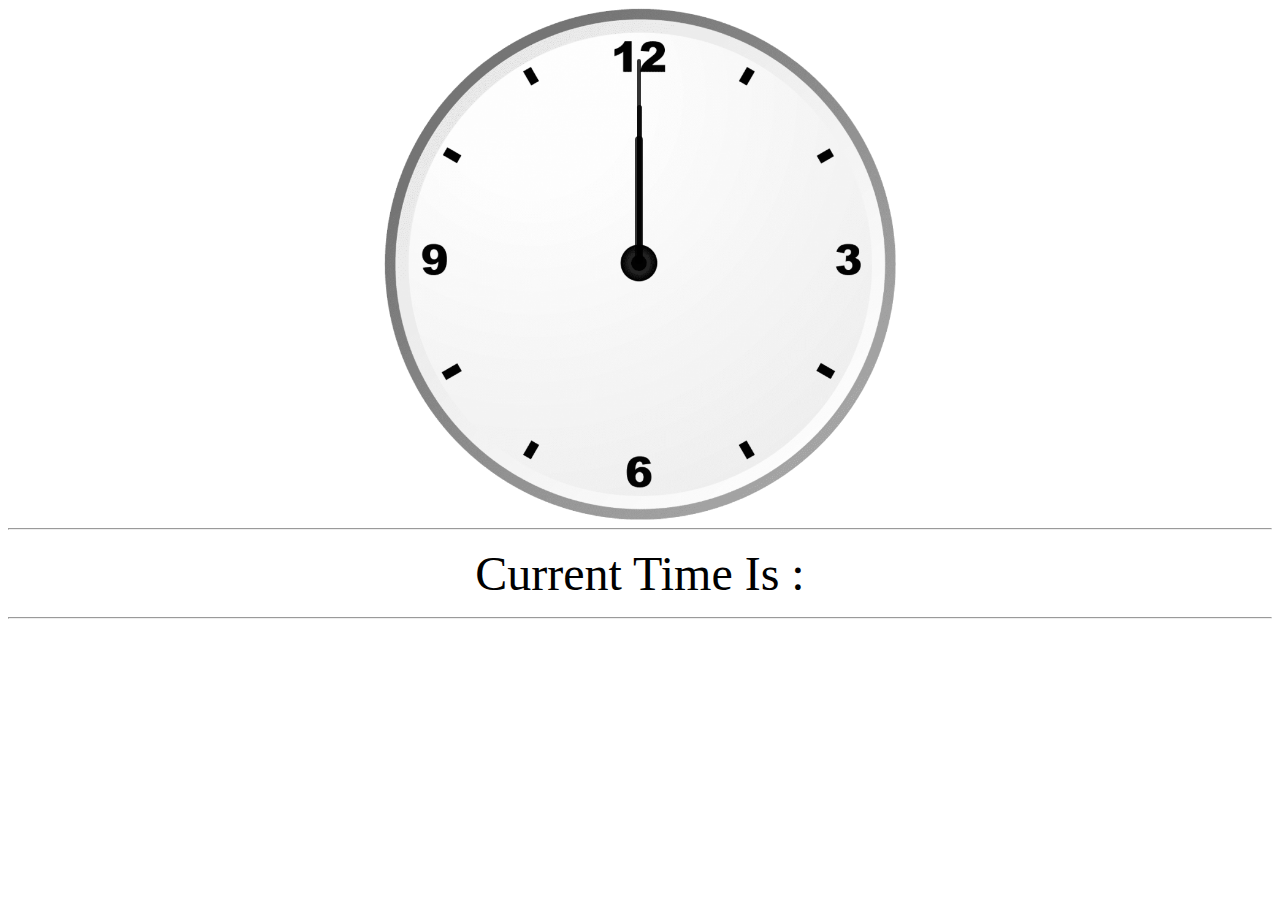
<file: Analog Clock/index.html>
<!DOCTYPE html>
<html lang="en">

<head>
    <meta charset="UTF-8">
    <meta http-equiv="X-UA-Compatible" content="IE=edge">
    <meta name="viewport" content="width=device-width, initial-scale=1.0">
    <title>Clock</title>
    <link rel="stylesheet" href="index.css">
    <script src="index.js"></script>
</head>

<body>
    <div id="clockContainer">
        <div id="hour"></div>
        <div id="minute"></div>
        <div id="second"></div>
    </div>
    <hr>
    <center>
        <p id="time">
            <font size="10">Current Time Is :</font>
            <font color="red" size="9"><span id="time1"></span></font>
        </p>
    </center>
    <hr>
</body>

</html>
</file>
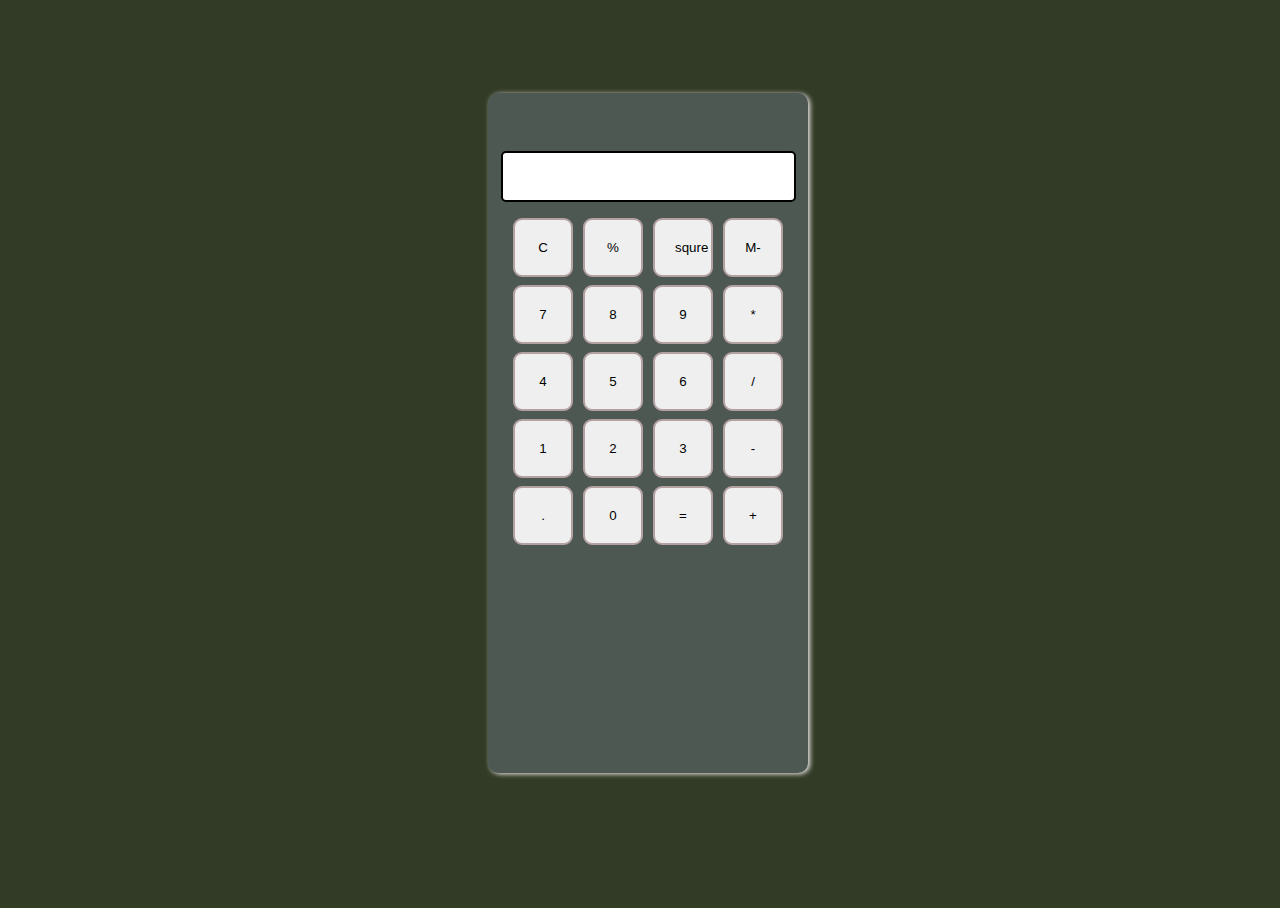
<file: calculaor/index.html>
<!DOCTYPE html>
<html>

<head>
  <meta charset="utf-8">
  <meta name="viewport" content="width=device-width">
  <title>Calculator made by me</title>
  <link href="style.css" rel="stylesheet" type="text/css" />
  <!-- <link href="utils.css" rel="stylesheet" type="text/css" /> -->
</head>

<body>
  <marquee behavior="" direction=""><h1 class="text-center">Welcome To My Calculator</h1></marquee>
  <div class="container flex flex-col items-center  mx-auto m-w-20">
    <div class="row">
      <input class="input" type="text">
    </div>
    <div class="row")>
      <button class="button">C</button>
      <button class="button">%</button>
      <button class="button">squre</button>
      <button class="button">M-</button>
      <div>
    <div class="row">
      <button class="button">7</button>
      <button class="button">8</button>
      <button class="button">9</button>
      <button class="button">*</button>
      <div>
        <div class="row">
          <button class="button">4</button>
          <button class="button">5</button>
          <button class="button">6</button>
          <button class="button">/</button>
          <div>
            <div class="row">
              <button class="button">1</button>
              <button class="button">2</button>
              <button class="button">3</button>
              <button class="button">-</button>
              <div>
                <div class="row">
                  <button class="button">.</button>
                  <button class="button">0</button>
                  <button class="button">=</button>
                  <button class="button">+</button>
                  <div>
                  </div>
                  <script src="script.js"></script>
                  <script src="https://replit.com/public/js/replit-badge.js" theme="blue" defer></script>
</body>

</html>
</file>
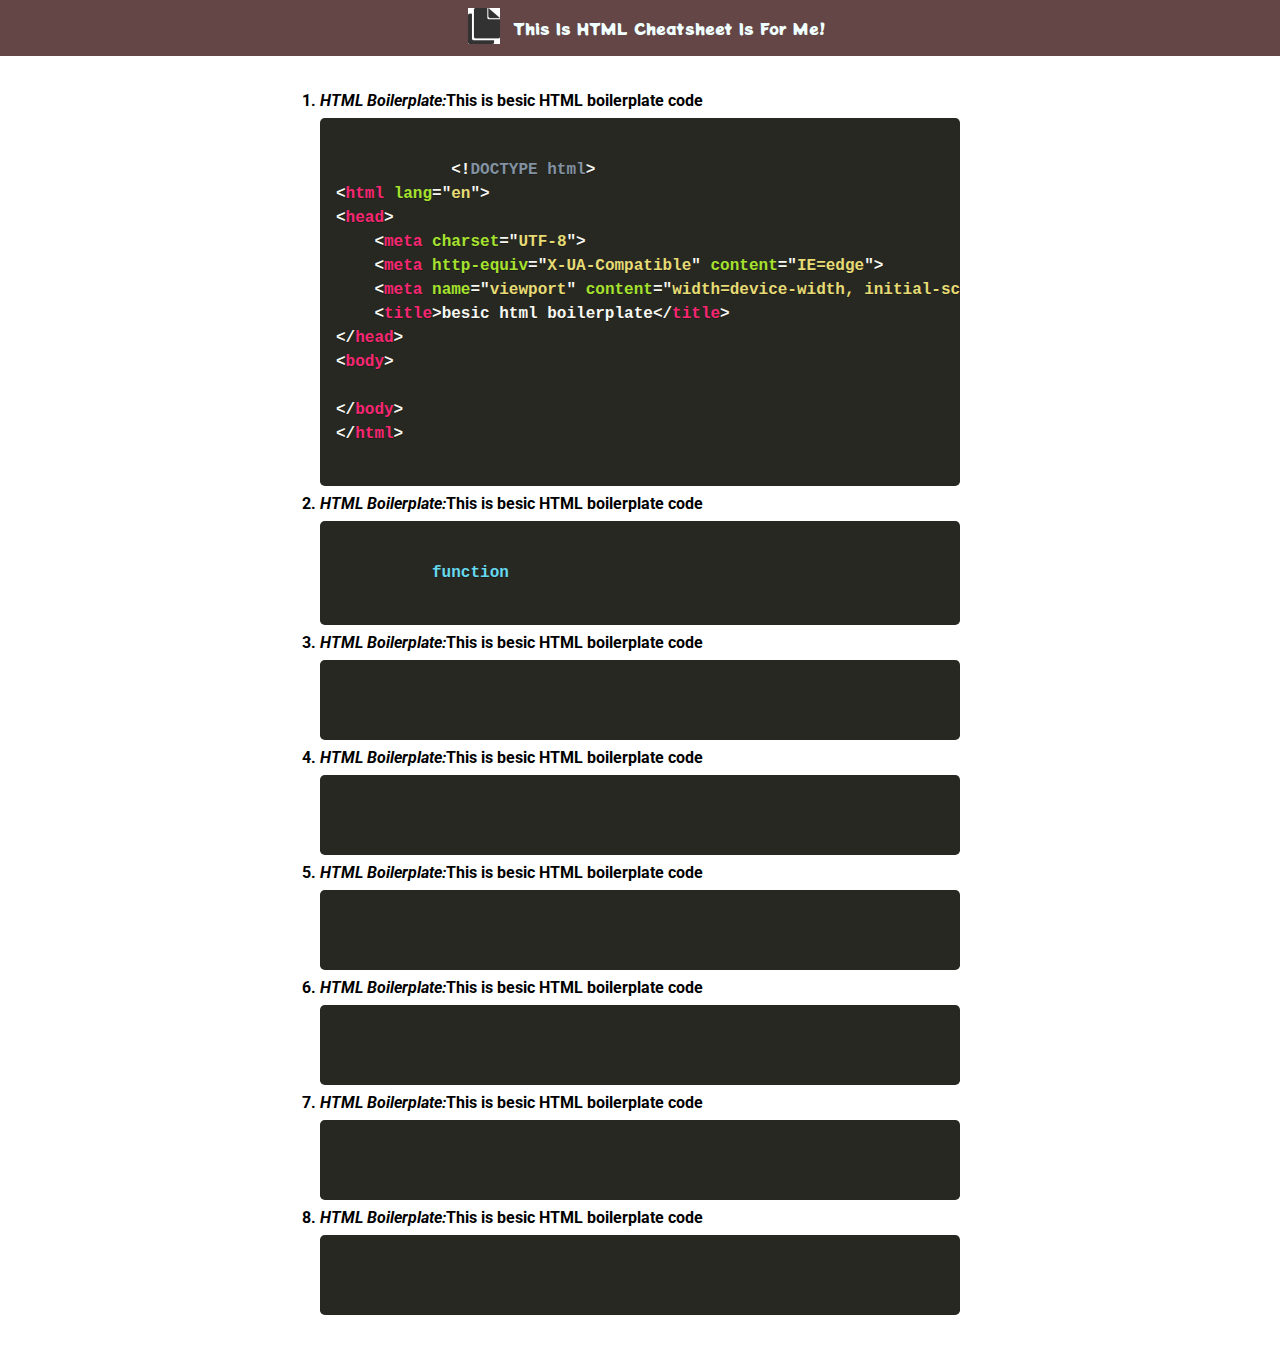
<file: Cheatsheet template/index.html>
<!DOCTYPE html>
<html lang="en">

<head>
  <meta charset="UTF-8" />
  <meta http-equiv="X-UA-Compatible" content="IE=edge" />
  <meta name="viewport" content="width=device-width, initial-scale=1.0" />
  <link rel="preconnect" href="https://fonts.googleapis.com" />
  <link rel="preconnect" href="https://fonts.gstatic.com" crossorigin />
  <link href="https://fonts.googleapis.com/css2?family=Potta+One&family=Roboto:ital,wght@0,100;1,300&display=swap"
    rel="stylesheet" />
  <link rel="stylesheet" href="prism.css" />
  <script src="prism.js"></script>
  <link rel="stylesheet" href="style.css" />
  <title>Cheatsheet template by Me</title>
</head>

<body>
  <nav>
    <span class="logo"><img src="copy.png" alt="" /></span>
    <div class="content center">This Is HTML Cheatsheet Is For Me!</div>
  </nav>
  <div class="container">
    <ol>
      <li>
        <em>HTML Boilerplate:</em>This is besic HTML boilerplate code
        <pre class="language-html"><code>
            &lt;!DOCTYPE html&gt;
&lt;html lang="en"&gt;
&lt;head&gt;
    &lt;meta charset="UTF-8"&gt;
    &lt;meta http-equiv="X-UA-Compatible" content="IE=edge"&gt;
    &lt;meta name="viewport" content="width=device-width, initial-scale=1.0"&gt;
    &lt;title&gt;besic html boilerplate&lt;/title&gt;
&lt;/head&gt;
&lt;body&gt;
    
&lt;/body&gt;
&lt;/html&gt;
          </code></pre>
      </li>
      <li>
        <em>HTML Boilerplate:</em>This is besic HTML boilerplate code
        <pre class="language-js"><code>
          function 
          </code></pre>
      </li>
      <li>
        <em>HTML Boilerplate:</em>This is besic HTML boilerplate code
        <pre class="language-js"><code>
          </code></pre>
      </li>
      <li>
        <em>HTML Boilerplate:</em>This is besic HTML boilerplate code
        <pre class="language-js"><code>
          </code></pre>
      </li>
      <li>
        <em>HTML Boilerplate:</em>This is besic HTML boilerplate code
        <pre class="language-js"><code>
          </code></pre>
      </li>
      <li>
        <em>HTML Boilerplate:</em>This is besic HTML boilerplate code
        <pre class="language-js"><code>
          </code></pre>
      </li>
      <li>
        <em>HTML Boilerplate:</em>This is besic HTML boilerplate code
        <pre class="language-js"><code>
          </code></pre>
      </li>
      <li>
        <em>HTML Boilerplate:</em>This is besic HTML boilerplate code
        <pre class="language-js"><code>
          </code></pre>
      </li>
    </ol>
  </div>
</body>

</html>
</file>
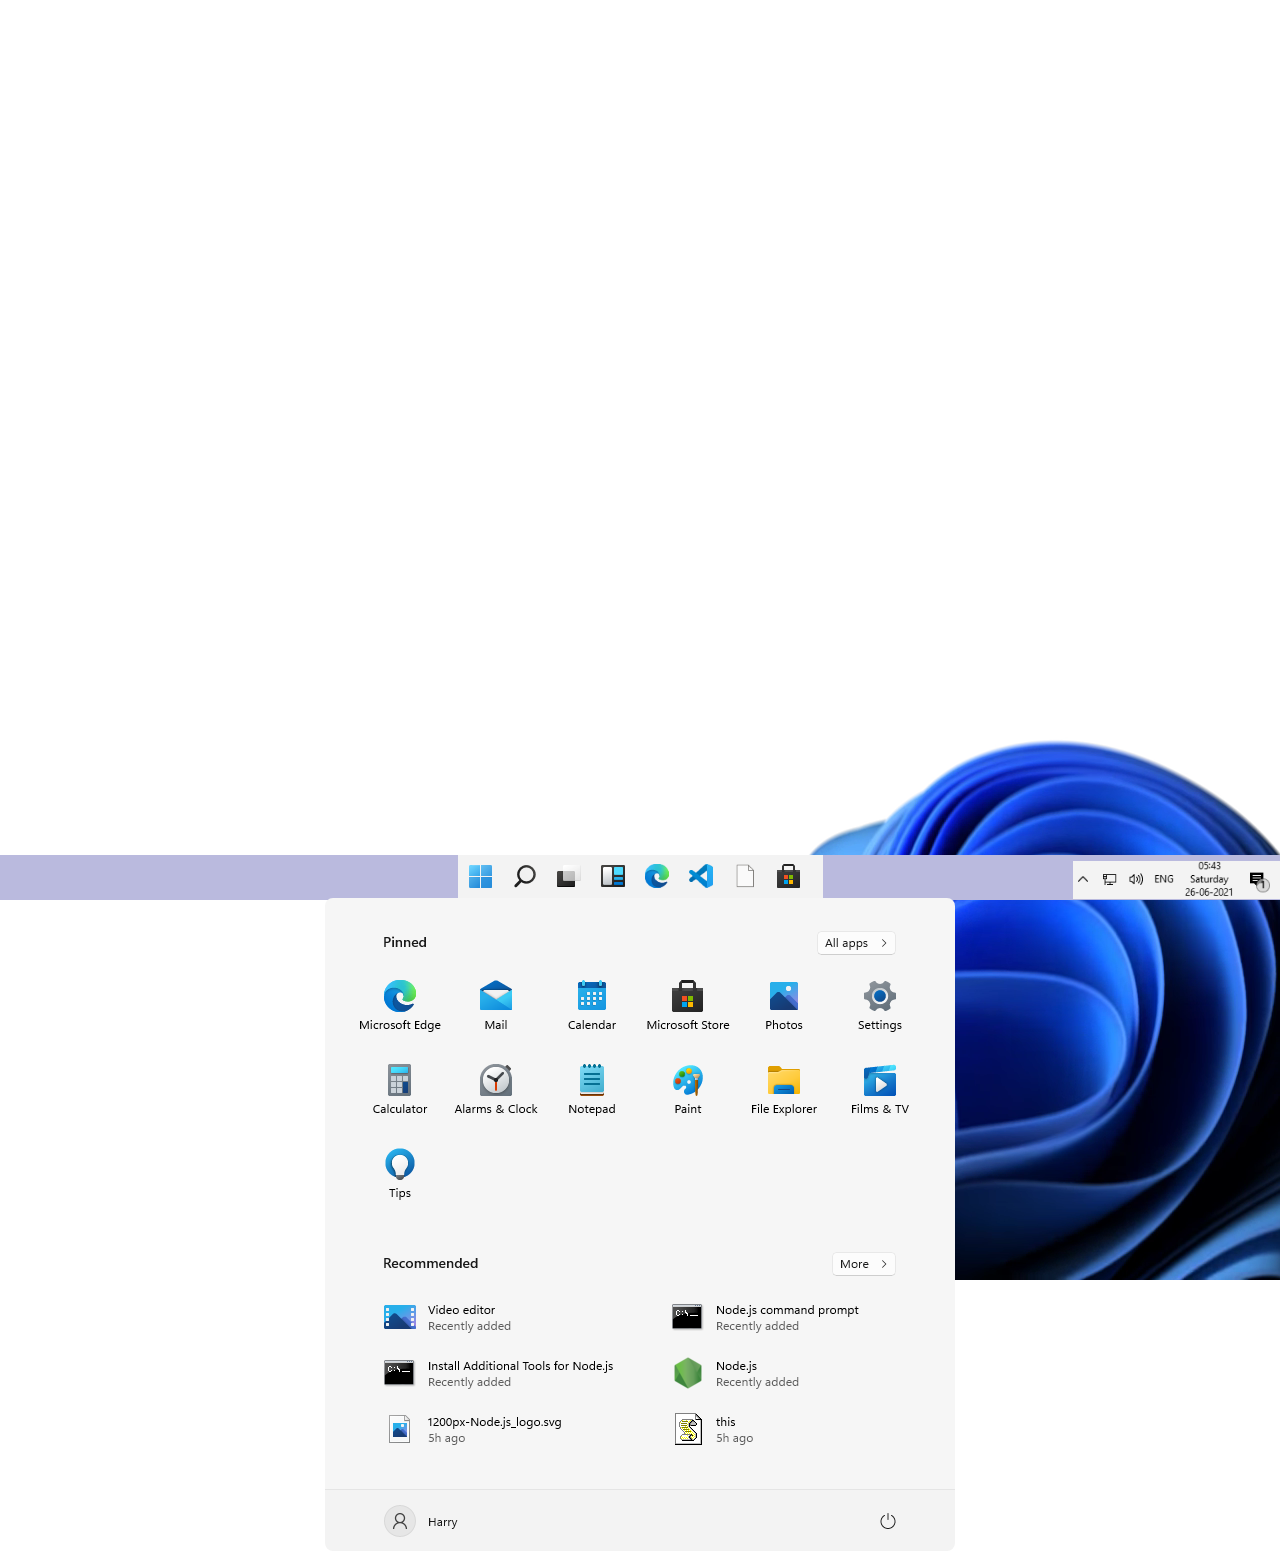
<file: Windows 11/index.html>
<!DOCTYPE html>
<html lang="en">
<head>
    <meta charset="UTF-8">
    <meta http-equiv="X-UA-Compatible" content="IE=edge">
    <meta name="viewport" content="width=device-width, initial-scale=1.0">
    <title>Windows 11</title>
    <link rel="stylesheet" href="style.css">
</head>
<body>
    <div class="taskbar">
        <img src="icons.PNG" alt="" srcset="">
        <img class="right" src="taskbarright.PNG" alt="">
    </div>
    <video autoplay muted>
        <source src="video.webm" type="video/webm">
    </video>
    <div class="startmenu">
        <img src="startmenu.PNG" alt="">
    </div>
</body>
<script src="script.js"></script>
</html>
</file>
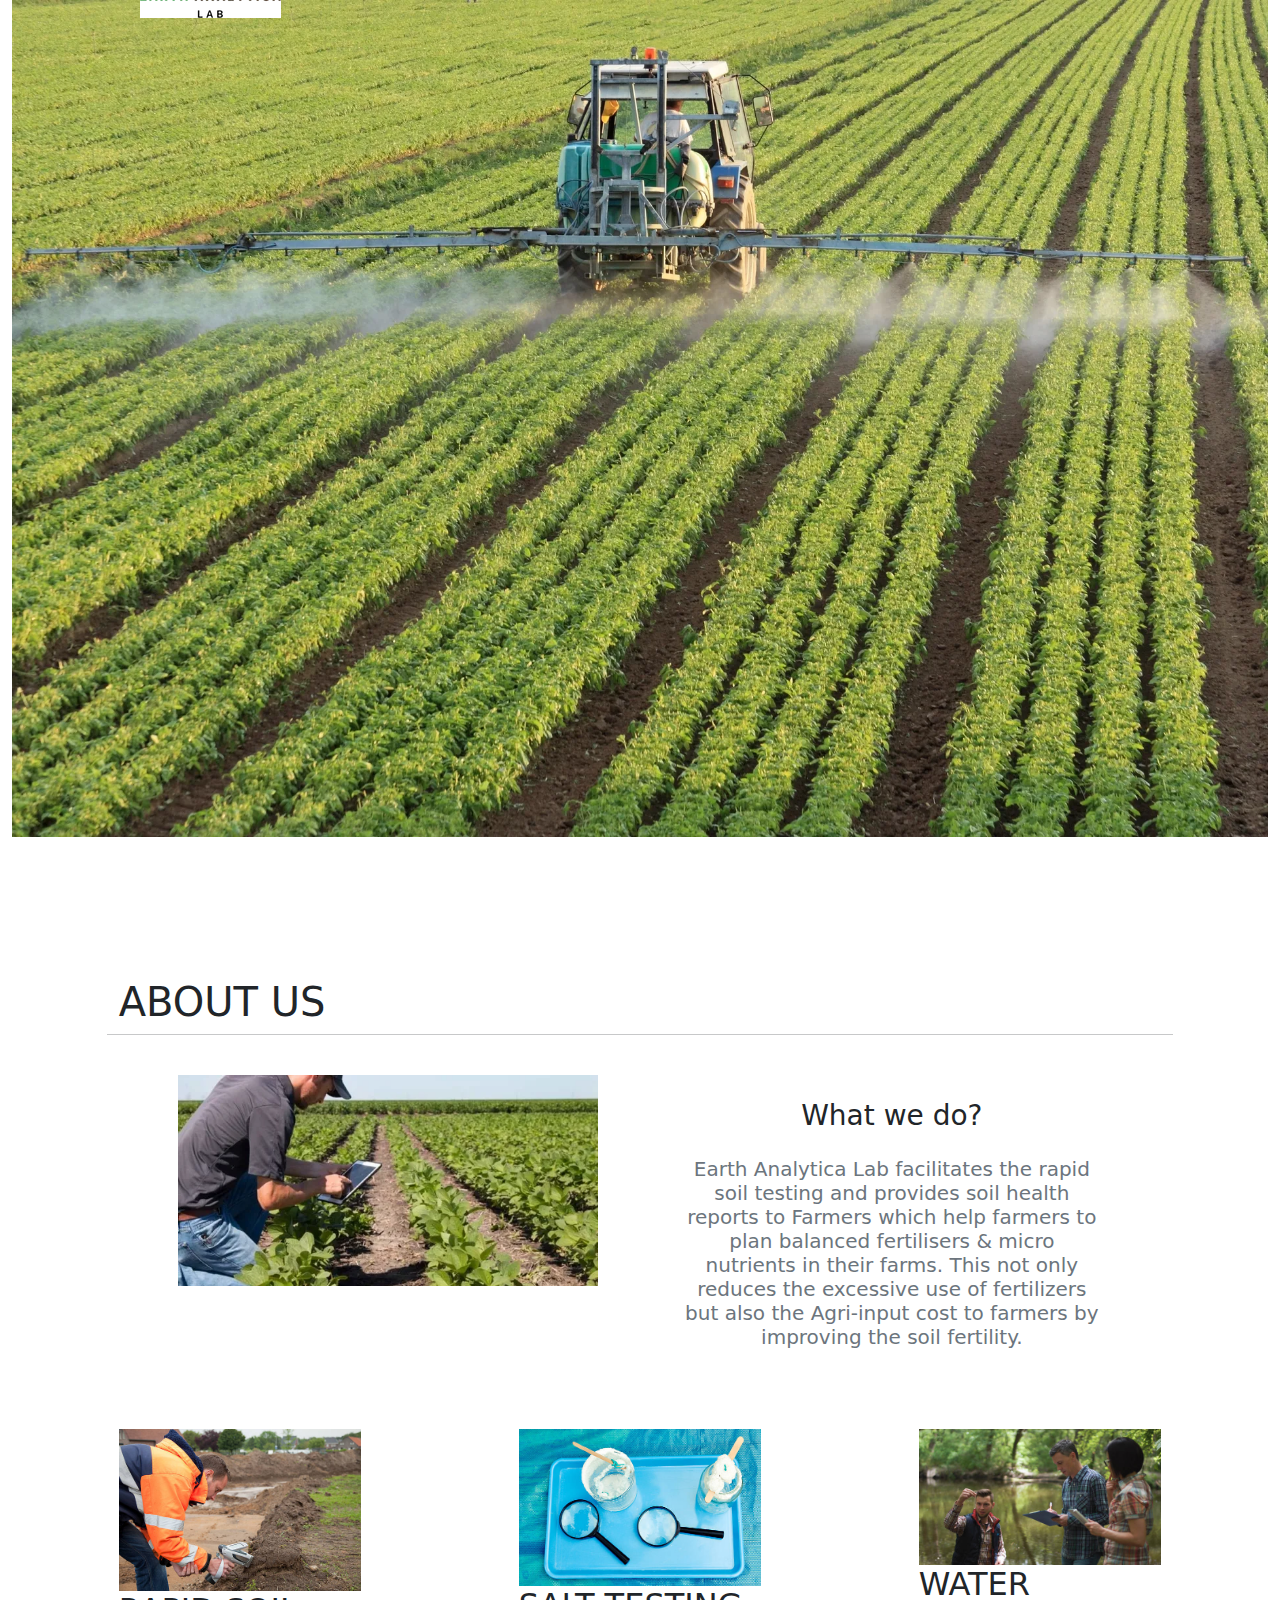
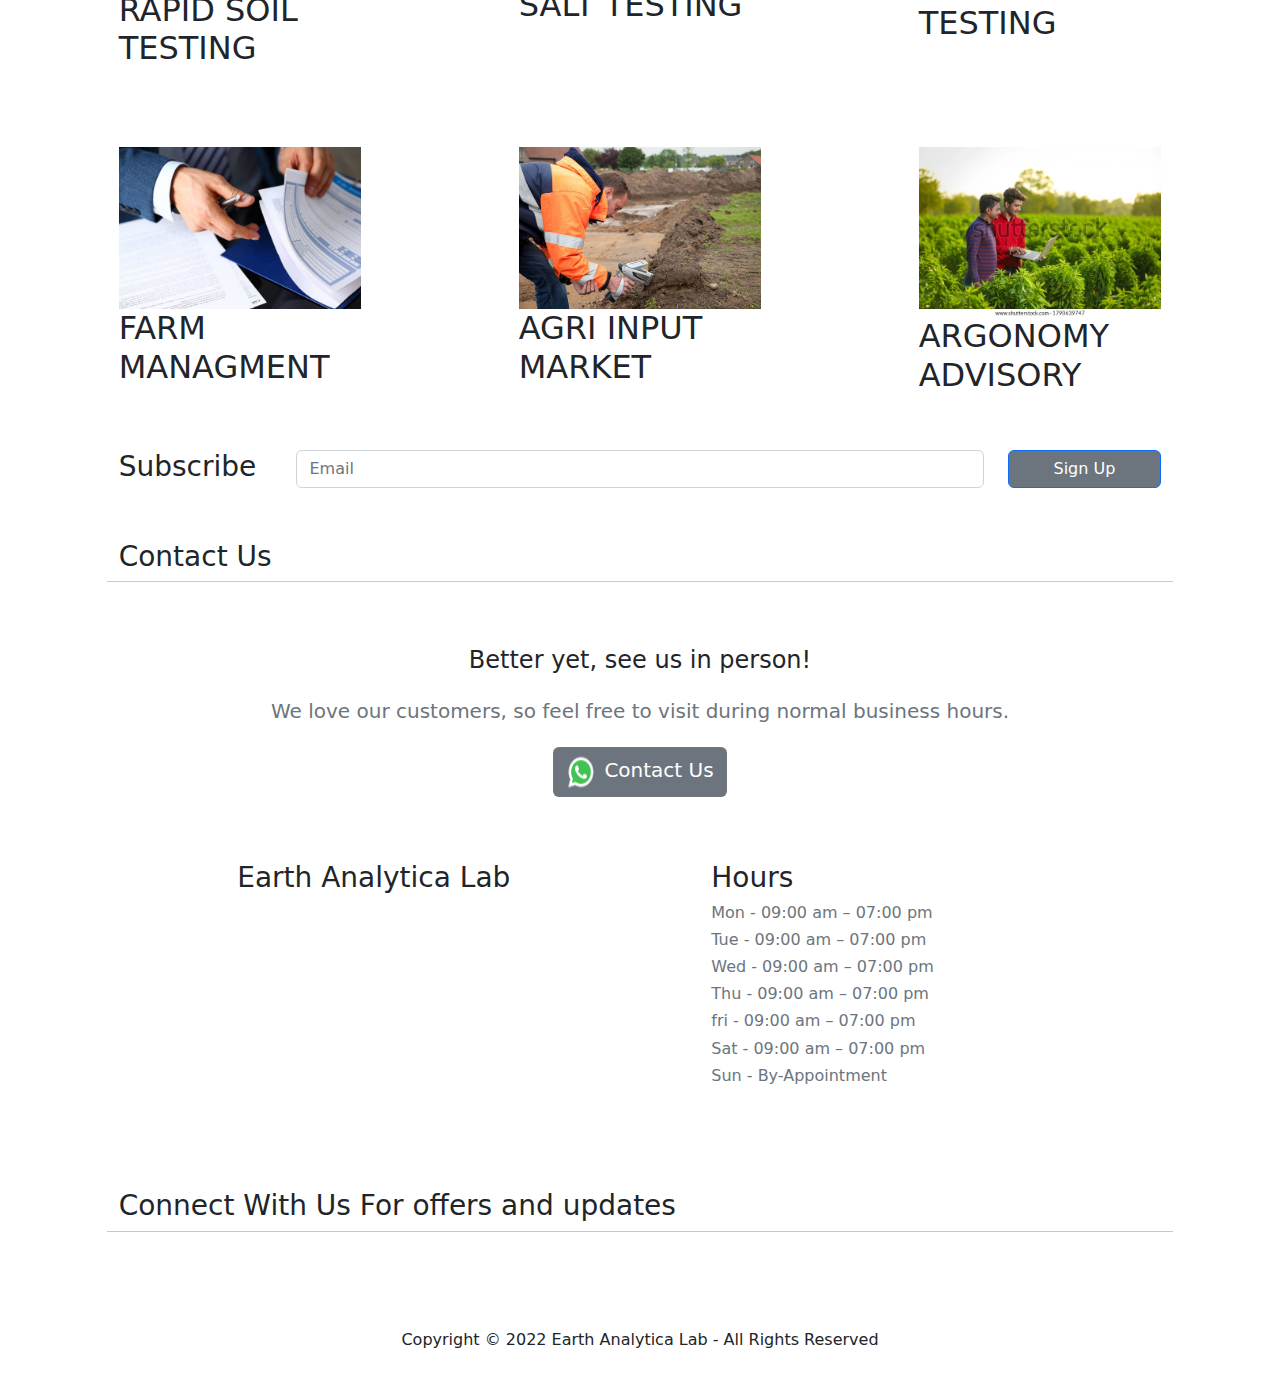
<file: myproject/arthmenia complete project/index.html>
<!DOCTYPE html>
<html lang="en">
  <head>
    <!-- Required meta tags -->
    <meta charset="utf-8" />
    <meta name="viewport" content="width=device-width, initial-scale=1" />

    <!-- Bootstrap CSS -->
    <link rel="stylesheet" href="css/bootstrap.min.css" />

    <title>Earth Analytica Lab(Clone)</title>
  </head>
  <body>
    <div class="container-fluid headImg">
      <div class="row">
        <div class="col-12">
          <img class="img-fluid " src="img/former.webp" alt="" />
          <img
            class="img-fluid z-index1 bg-white"
            style="top: -60rem; left: 8rem; position: relative"
            src="img/logo.webp"
            alt=""
          />
        </div>
      </div>
      <div class="row justify-content-evenly">
        <div class="col-10 mb-4">
          <div class="row">
            <div class="col-12">
              <h1>ABOUT US</h1>
            </div>
            <hr />
          </div>
          <div class="row justify-content-evenly mb-5">
            <div class="col-md-5">
              <img class="img-fluid mt-4" src="img/about.webp" alt="" />
            </div>
            <div class="col-md-5">
              <h3 class="text-center mt-5">What we do?</h3>
              <h5 class="text-muted text-center mt-4">
                Earth Analytica Lab facilitates the rapid soil testing and
                provides soil health reports to Farmers which help farmers to
                plan balanced fertilisers & micro nutrients in their farms. This
                not only reduces the excessive use of fertilizers but also the
                Agri-input cost to farmers by improving the soil fertility.
              </h5>
            </div>
          </div>
          <div class="row d-flex justify-content-between">
            <div class="col-md-3 mt-4 soiltest">
              <img class="img-fluid myimg1" src="img/soiltest.jpg" alt="" />
              <h2>RAPID SOIL TESTING</h2>
            </div>
            <div class="col-md-3 mt-4">
              <img class="img-fluid" src="img/salttest.jpg" alt="" />
              <h2>SALT TESTING</h2>
            </div>
            <div class="col-md-3 mt-4">
              <img class="img-fluid" src="img/watertext.jpg" alt="" />
              <h2>WATER TESTING</h2>
            </div>
          </div>
          <div class="row d-flex justify-content-between mt-5 mb-5">
            <div class="col-md-3 mt-4">
              <img class="img-fluid" src="img/form.jpg" alt="" />
              <h2>FARM MANAGMENT</h2>
            </div>
            <div class="col-md-3 mt-4">
              <img class="img-fluid" src="img/soiltest.jpg" alt="" />
              <h2>AGRI INPUT MARKET</h2>
            </div>
            <div class="col-md-3 mt-4">
              <img class="img-fluid" src="img/advisore.webp" alt="" />
              <h2>ARGONOMY ADVISORY</h2>
            </div>
          </div>
          <div class="row">
            <div class="col-sm-2">
              <h3>Subscribe</h3>
            </div>
            <div class="col-sm-8">
              <div class="d-flex">
                <input class="form-control" type="text" placeholder="Email" />
              </div>
            </div>
            <div class="col-lg-2 col-sm-12">
              <button class="btn btn-primary bg-secondary col-sm-12">Sign Up</button>
            </div>
            <div class="col-12 mt-5">
              <h3>Contact Us</h3>
            </div>
            <hr />
            <div class="col-12 mt-5">
              <h4 class="text-center">Better yet, see us in person!</h4>
            </div>
            <div class="col-12 mt-3">
              <h5 class="text-muted text-center">
                We love our customers, so feel free to visit during normal
                business hours.
              </h5>
            </div>
            <div class="col-12 mt-3">
              <p class="text-center">
                <button class="bg-secondary btn">
                  <div class="d-flex">
                    <img
                      class="img-fluid"
                      src="img/icons8-whatsapp-30.png"
                      alt=""
                    />
                    <h5 class="text-white mt-1 ms-2">Contact Us</h5>
                  </div>
                </button>
              </p>
            </div>
          </div>
          <div class="row justify-content-evenly mt-5">
            <div class="col-sm-4">
              <h3>Earth Analytica Lab</h3>
            </div>
            <div class="col-sm-4 mb-5">
              <h3>Hours</h3>
              <div class="row">
                <div class="col-12">
                  <h6 class="text-muted">Mon - 09:00 am – 07:00 pm</h6>
                  <h6 class="text-muted">Tue - 09:00 am – 07:00 pm</h6>
                  <h6 class="text-muted">Wed - 09:00 am – 07:00 pm</h6>
                  <h6 class="text-muted">Thu - 09:00 am – 07:00 pm</h6>
                  <h6 class="text-muted">fri - 09:00 am – 07:00 pm</h6>
                  <h6 class="text-muted">Sat - 09:00 am – 07:00 pm</h6>
                  <h6 class="text-muted">Sun - By-Appointment</h6>
                </div>
              </div>
            </div>
            <div class="col-12 mt-5">
              <h3>Connect With Us For offers and updates</h3>
            </div>
            <hr class="mb-5" />
          </div>
          <div class="text-center mt-5">
            Copyright © 2022 Earth Analytica Lab - All Rights Reserved
          </div>
        </div>
      </div>
    </div>

    <script src="js/bootstrap.bundle.js"></script>
  </body>
</html>
</file>
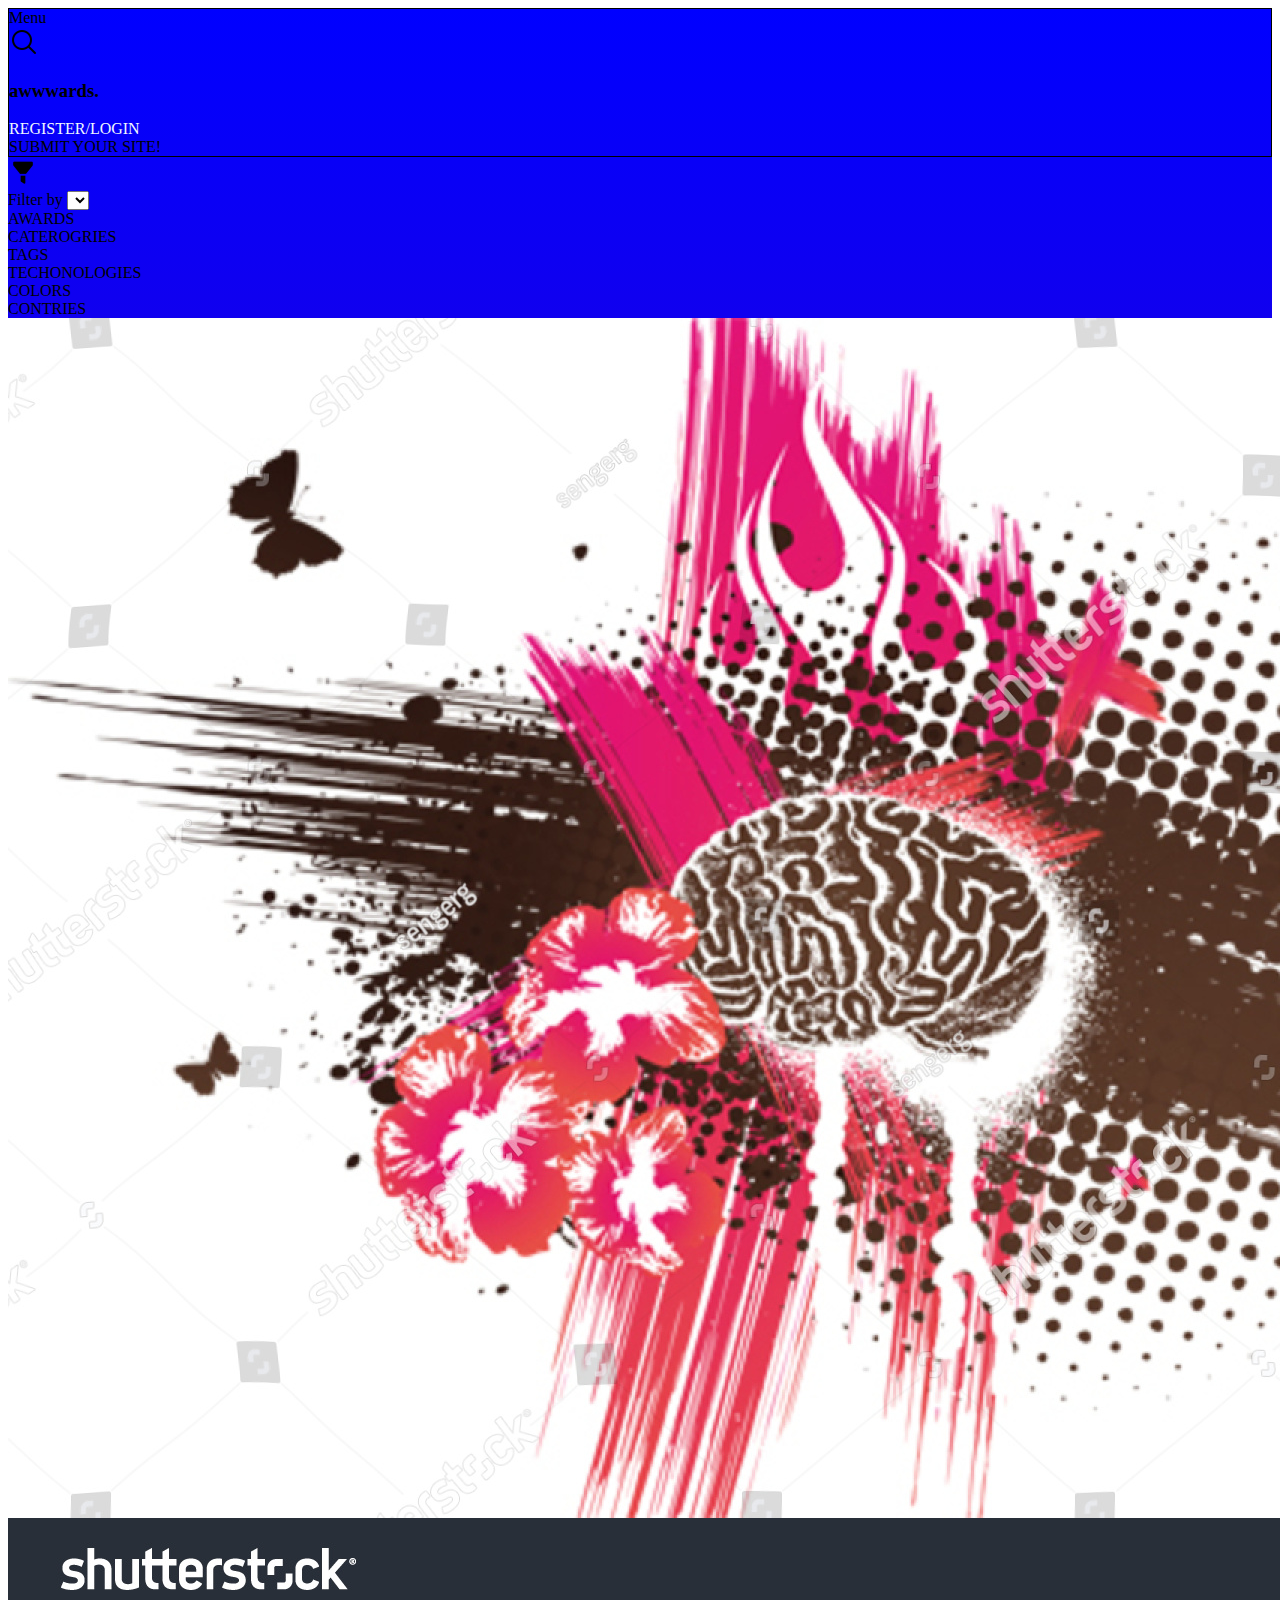
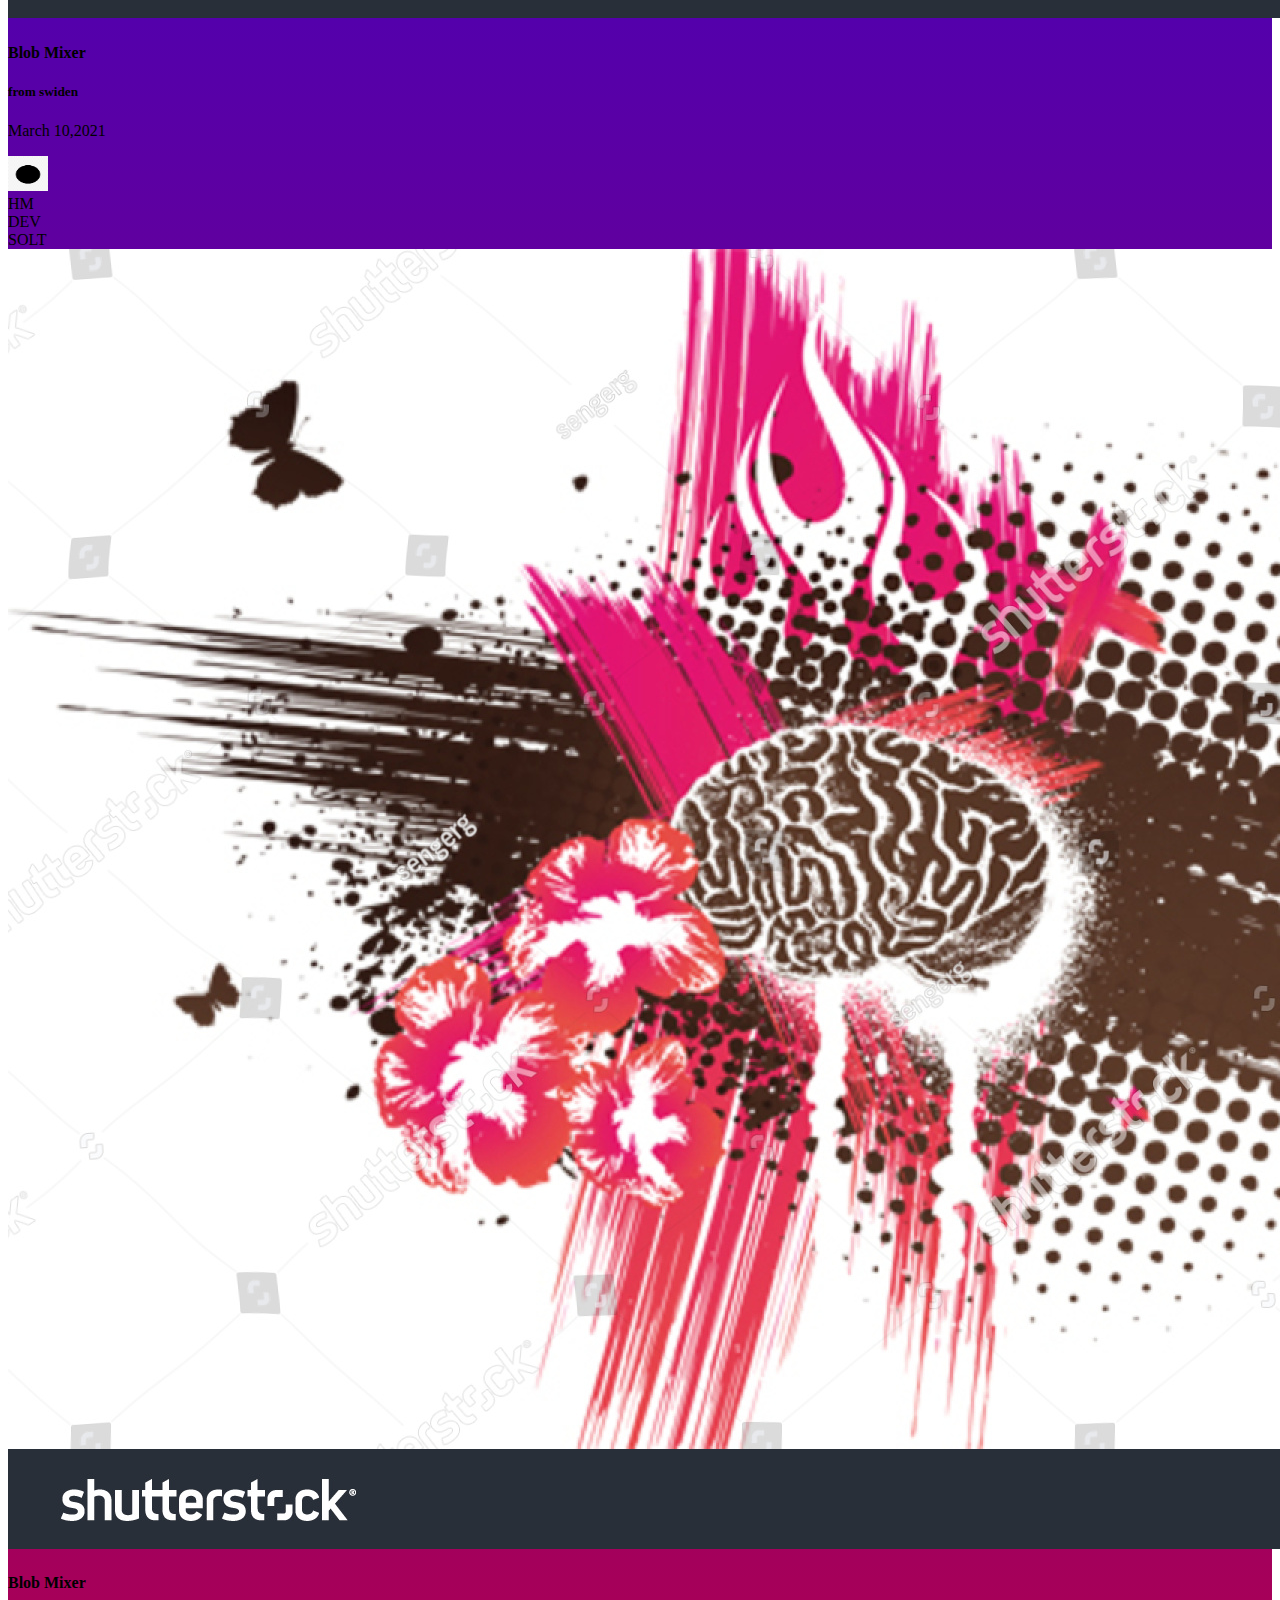
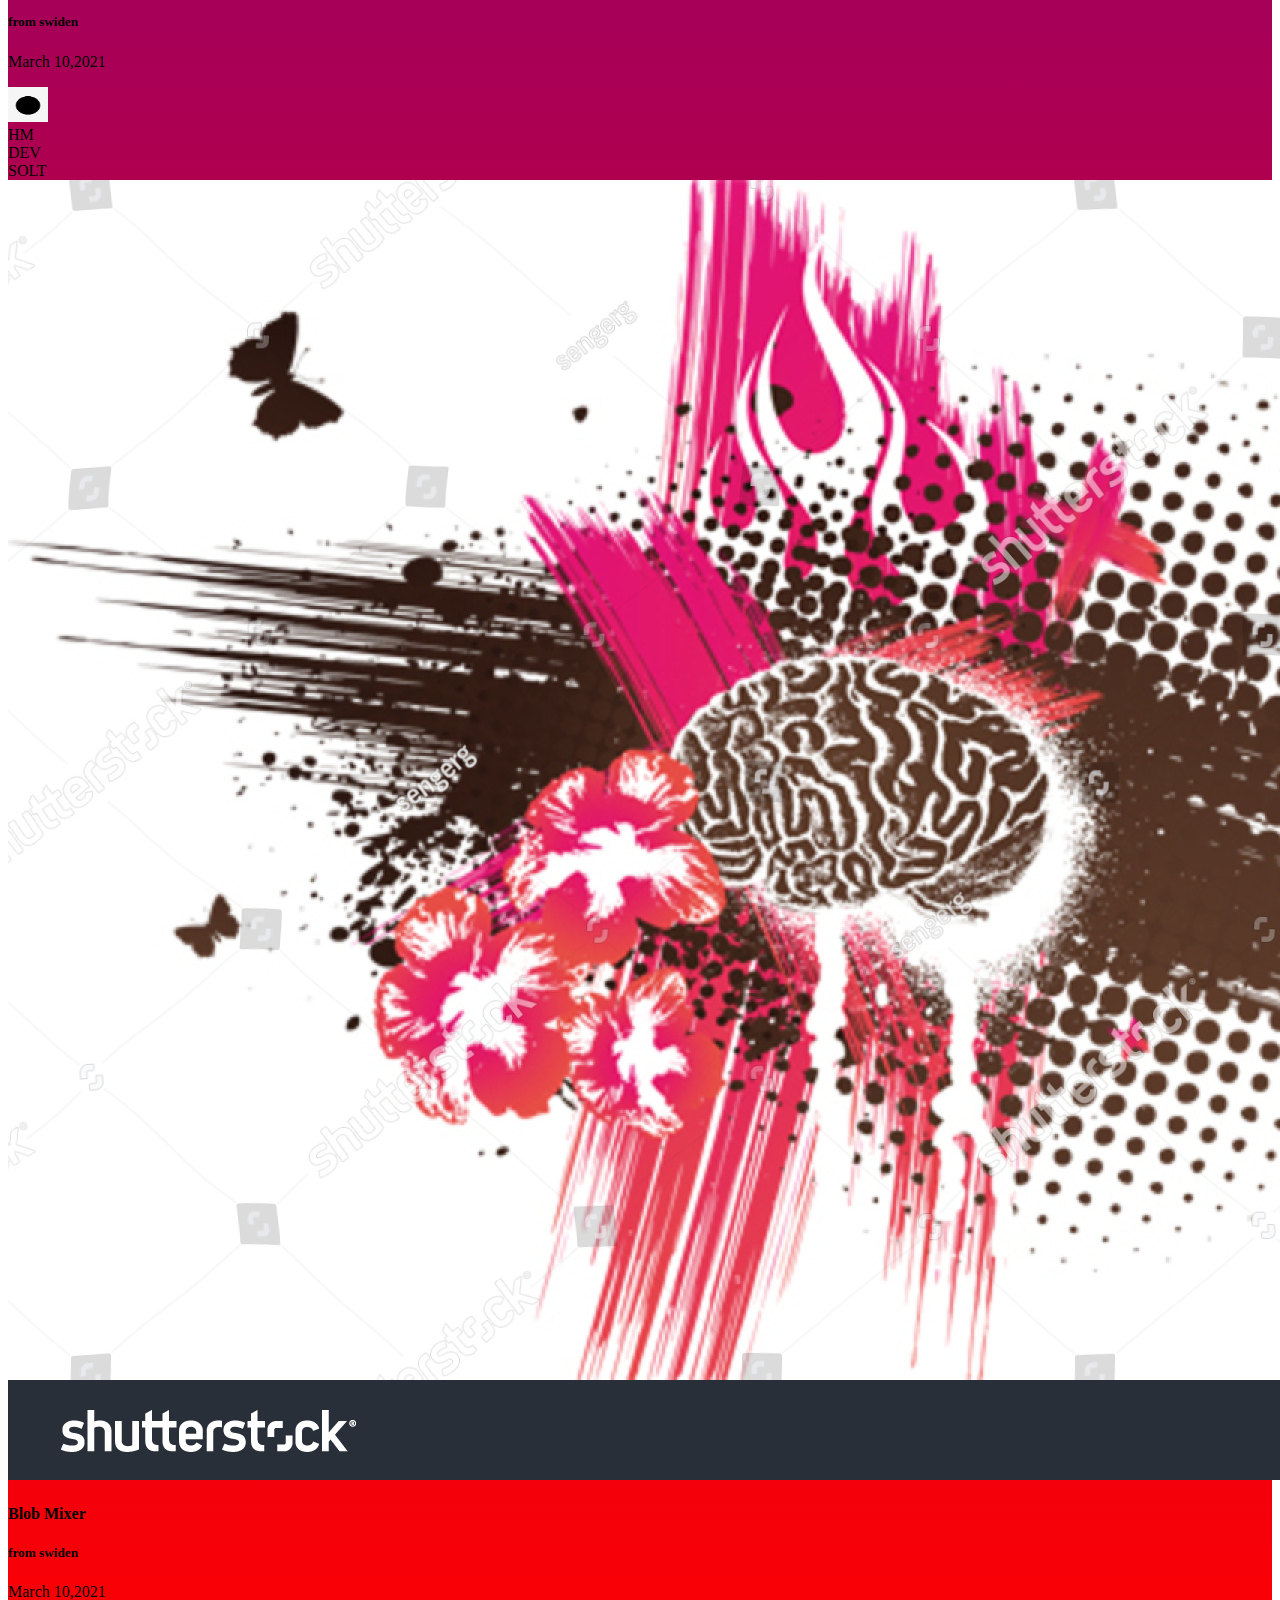
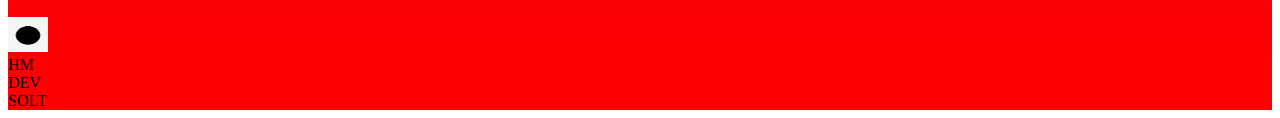
<file: myproject/second project/index.html>
<!DOCTYPE html>
<html lang="en">
  <head>
    <meta charset="utf-8" />
    <meta name="viewport" content="width=device-width, initial-scale=1" />
    <title>web project 2nd</title>
    <link
      href="https://cdn.jsdelivr.net/npm/bootstrap@5.2.1/dist/css/bootstrap.min.css"
      rel="stylesheet"
      integrity="sha384-iYQeCzEYFbKjA/T2uDLTpkwGzCiq6soy8tYaI1GyVh/UjpbCx/TYkiZhlZB6+fzT"
      crossorigin="anonymous"
    />
    <link rel="stylesheet" href="style.css" />
  </head>
  <body>
    <div class="container-fluid main text-white">
      <div class="row border row1 text-center">
        <div class="col-lg-1 col-md-1 col-sm-1 bg-primary py-4">Menu</div>
        <div class="col-lg-1 col-md-1 col-sm-1 py-4 border">
          <img class="img-fluid" src="img/search.png" alt="" />
        </div>
        <div class="col-lg-6 col-md-6 col-sm-6 text-center awards py-3">
          <h3>awwwards.</h3>
        </div>
        <div class="col-lg-2 col-md-2 col-sm-2 py-4 relog">
          <a href="">REGISTER</a><a href="">/LOGIN</a>
        </div>
        <div class="col-lg-2 col-md-2 col-sm-2 py-4 bg-primary">
          SUBMIT YOUR SITE!
        </div>
      </div>
      <div class="row text-center">
        <div class="col-lg-1 py-4 border">
          <img src="img/filter.png" alt="" />
        </div>
        <div class="col-lg-1 py-4 border">
          Filter by
          <select name="" id=""></select>
        </div>
        <div class="col-lg-2 py-4 border">AWARDS</div>
        <div class="col-lg-2 py-4 border">CATEROGRIES</div>
        <div class="col-lg-1 py-4 border">TAGS</div>
        <div class="col-lg-2 py-4 border">TECHONOLOGIES</div>
        <div class="col-lg-1 py-4 border">COLORS</div>
        <div class="col-lg-2 py-4 border">CONTRIES</div>
      </div>
      <div class="row m-5 justify-content-evenly">
        <div class="col-md-3 m-5">
          <img class="img-fluid" src="img/discoimg.jpg" alt="" />
          <h4 class="mt-5">Blob Mixer</h4>
          <div class="row">
            <h5 class="col-6">from swiden</h5>
            <p class="col-6">March 10,2021</p>
          </div>
          <div class="row">
            <div class="col-6"><img class="img-fluid imglogo" src="img/logo1.png" alt="" /></div>
            <div class="col-6">
              <div class="row row-cols-auto">
                <div class="col-4 list bg-primary">HM</div>
                <div class="col-4 list bg-secondary">DEV</div>
                <div class="col-4 list bg-warning">SOLT</div>
              </div>
            </div>
          </div>
        </div>
        <div class="col-md-3 m-5">
          <img class="img-fluid" src="img/discoimg.jpg" alt="" />
          <h4 class="mt-5">Blob Mixer</h4>
          <div class="row">
            <h5 class="col-6">from swiden</h5>
            <p class="col-6">March 10,2021</p>
          </div>
          <div class="row">
            <div class="col-6"><img class="img-fluid imglogo" src="img/logo1.png" alt="" /></div>
            <div class="col-6">
              <div class="row row-cols-auto">
                <div class="col-4 list bg-primary">HM</div>
                <div class="col-4 list bg-secondary">DEV</div>
                <div class="col-4 list bg-warning">SOLT</div>
              </div>
            </div>
          </div>
        </div>
        <div class="col-md-3 m-5">
          <img class="img-fluid" src="img/discoimg.jpg" alt="" />
          <h4 class="mt-5">Blob Mixer</h4>
          <div class="row">
            <h5 class="col-6">from swiden</h5>
            <p class="col-6">March 10,2021</p>
          </div>
          <div class="row">
            <div class="col-6"><img class="img-fluid imglogo" src="img/logo1.png" alt="" /></div>
            <div class="col-6">
              <div class="row row-cols-auto">
                <div class="col-4 list bg-primary">HM</div>
                <div class="col-4 list bg-secondary">DEV</div>
                <div class="col-4 list bg-warning">SOLT</div>
              </div>
            </div>
          </div>
        </div>
      </div>
    </div>
    <script
      src="https://cdn.jsdelivr.net/npm/bootstrap@5.2.1/dist/js/bootstrap.bundle.min.js"
      integrity="sha384-u1OknCvxWvY5kfmNBILK2hRnQC3Pr17a+RTT6rIHI7NnikvbZlHgTPOOmMi466C8"
      crossorigin="anonymous"
    ></script>
  </body>
</html>
</file>
<file: Analog Clock/index.css>
#clockContainer {
    /* top: 19%; */
    position: relative;
    margin: auto;
    height: 40vw;
    width: 40vw;
    /* height: 440px;
    width: 440px; */
    background: url(clock.png) no-repeat;
    background-size: 100%;
}

#hour,
#minute,
#second {
    position: absolute;
    background: black;
    border-radius: 10px;
    transform-origin: bottom;
}

#hour {
    width: 1.5%;
    height: 25%;
    top: 25%;
    left: 49.1%;
    opacity: 0.8;
}

#minute {
    width: 1%;
    height: 30%;
    top: 19%;
    left: 49.4%;
    opacity: 0.8;
    /* display:none; */
}

#second {
    width: 0.7%;
    height: 40%;
    top: 10%;
    left: 49.5%;
    opacity: 0.8;
    /* display:none; */
}
</file>
<file: calculaor/style.css>
@import url('https://fonts.googleapis.com/css2?family=Roboto:ital,wght@1,300&display=swap');
html,body {
  height: 100%;
  width: 100%;
  font-family: 'Roboto', sans-serif;
  background-color: rgb(49, 59, 38);
}
.button {
  padding: 20px;
  width: 60px;
  margin: 0 3px;
  border: 2px solid rgb(179, 160, 160);
  border-radius: 9px;
  cursor: pointer;
  text-align: center;
}
.row {
  margin: 8px 0;
}
.row input{
  width:291px;
  font-size: 23px;
  margin: 0;
  padding: 10px 0;
  border: 2px solid black;
  border-radius: 5px;
}
.text-center{
  text-align:center;
}
.mx-auto{
  margin: auto;
} 
.flex{
  display: flex;
  flex-direction:column;
  height: 70%;
  background-color: rgb(77, 88, 83);
  width: 25%;
  padding-top: 50px;
  border-radius: 10px;
  box-shadow: 2px 1px 5px rgb(240, 234, 234);
} 
.flex-col{
}
.items-center{ 
  align-items: center;
}
</file>
<file: Cheatsheet template/prism.css>
/* PrismJS 1.29.0
https://prismjs.com/download.html#themes=prism-okaidia&languages=[base64]&plugins=line-numbers+toolbar+copy-to-clipboard */
code[class*=language-],pre[class*=language-]{color:#f8f8f2;background:0 0;text-shadow:0 1px rgba(0,0,0,.3);font-family:Consolas,Monaco,'Andale Mono','Ubuntu Mono',monospace;font-size:1em;text-align:left;white-space:pre;word-spacing:normal;word-break:normal;word-wrap:normal;line-height:1.5;-moz-tab-size:4;-o-tab-size:4;tab-size:4;-webkit-hyphens:none;-moz-hyphens:none;-ms-hyphens:none;hyphens:none}pre[class*=language-]{padding:1em;margin:.5em 0;overflow:auto;border-radius:.3em}:not(pre)>code[class*=language-],pre[class*=language-]{background:#272822}:not(pre)>code[class*=language-]{padding:.1em;border-radius:.3em;white-space:normal}.token.cdata,.token.comment,.token.doctype,.token.prolog{color:#8292a2}.token.punctuation{color:#f8f8f2}.token.namespace{opacity:.7}.token.constant,.token.deleted,.token.property,.token.symbol,.token.tag{color:#f92672}.token.boolean,.token.number{color:#ae81ff}.token.attr-name,.token.builtin,.token.char,.token.inserted,.token.selector,.token.string{color:#a6e22e}.language-css .token.string,.style .token.string,.token.entity,.token.operator,.token.url,.token.variable{color:#f8f8f2}.token.atrule,.token.attr-value,.token.class-name,.token.function{color:#e6db74}.token.keyword{color:#66d9ef}.token.important,.token.regex{color:#fd971f}.token.bold,.token.important{font-weight:700}.token.italic{font-style:italic}.token.entity{cursor:help}
pre[class*=language-].line-numbers{position:relative;padding-left:3.8em;counter-reset:linenumber}pre[class*=language-].line-numbers>code{position:relative;white-space:inherit}.line-numbers .line-numbers-rows{position:absolute;pointer-events:none;top:0;font-size:100%;left:-3.8em;width:3em;letter-spacing:-1px;border-right:1px solid #999;-webkit-user-select:none;-moz-user-select:none;-ms-user-select:none;user-select:none}.line-numbers-rows>span{display:block;counter-increment:linenumber}.line-numbers-rows>span:before{content:counter(linenumber);color:#999;display:block;padding-right:.8em;text-align:right}
div.code-toolbar{position:relative}div.code-toolbar>.toolbar{position:absolute;z-index:10;top:.3em;right:.2em;transition:opacity .3s ease-in-out;opacity:0}div.code-toolbar:hover>.toolbar{opacity:1}div.code-toolbar:focus-within>.toolbar{opacity:1}div.code-toolbar>.toolbar>.toolbar-item{display:inline-block}div.code-toolbar>.toolbar>.toolbar-item>a{cursor:pointer}div.code-toolbar>.toolbar>.toolbar-item>button{background:0 0;border:0;color:inherit;font:inherit;line-height:normal;overflow:visible;padding:0;-webkit-user-select:none;-moz-user-select:none;-ms-user-select:none}div.code-toolbar>.toolbar>.toolbar-item>a,div.code-toolbar>.toolbar>.toolbar-item>button,div.code-toolbar>.toolbar>.toolbar-item>span{color:#bbb;font-size:.8em;padding:0 .5em;background:#f5f2f0;background:rgba(224,224,224,.2);box-shadow:0 2px 0 0 rgba(0,0,0,.2);border-radius:.5em}div.code-toolbar>.toolbar>.toolbar-item>a:focus,div.code-toolbar>.toolbar>.toolbar-item>a:hover,div.code-toolbar>.toolbar>.toolbar-item>button:focus,div.code-toolbar>.toolbar>.toolbar-item>button:hover,div.code-toolbar>.toolbar>.toolbar-item>span:focus,div.code-toolbar>.toolbar>.toolbar-item>span:hover{color:inherit;text-decoration:none}
</file>
<file: Cheatsheet template/style.css>
*{
    margin: 0;
    padding:0;
}
nav{
  display: flex;
  align-items: center;
  justify-content: center;
  background-color: rgb(101, 70, 70);
  color: azure;
  height: 56px;
}
.content{
  font-family: 'Potta One', cursive;

}
.container{
  /* background-color: red; */
  width: 50vw;
  padding: 35px 0;
  margin: auto;
  font-family: 'Roboto', sans-serif;
  font-weight: bold;
}
.logo{
      padding: 0 13px;
}
.logo img{
  width: 32px;
}
.toolbar-item button{
   cursor: pointer;
   color: white;
   border: 1px solid white;
   border-radius: 15px;
   padding: 5px 14px;
}
</file>
<file: Windows 11/style.css>
*{
    margin: 0;
    padding: 0;
}
body{
    overflow: hidden;
    height: 100vh;
    /* width: auto; */

}
.taskbar{
    width: 100%;
    position: absolute;
    bottom: 0;
    display: flex;
    justify-content: center;
    background: rgb(186, 186, 222);
}
.startmenu{
    position: absolute;
    /* bottom: 50px; */
    bottom: -655px;
    width: 100%;
    text-align: center;
    transition: all 0.3s ease-in;
}
.startmenu img{
    border-radius: 8px;
}
.right{
    justify-self: flex-end;
    position: absolute;
    right: 0;
    margin: 6px 0;
    height: 85%;
}
</file>
<file: myproject/second project/style.css>
.row1{
    border: 1px solid  black;
    /* min-height: 15vh; */
 }
 .relog a{
   list-style: none;
   text-decoration: none;
   color: aliceblue;
 }
 .mycontainer{
   height: 100vh;
 }

 .imgsearch{
   border: 1px solid black;
 }
 h3{
    font-weight: bold;
}
.awards{
    /* border: 1px solid  black; */
    font-weight: bold;
}
.main{
   background: linear-gradient(blue,red);
}
.imglogo{
   height: 35px;
   width: 40px;
}
.list{
   border-radius: 10px;
}
.myImg{
   height: inherit !important;
}
</file>
